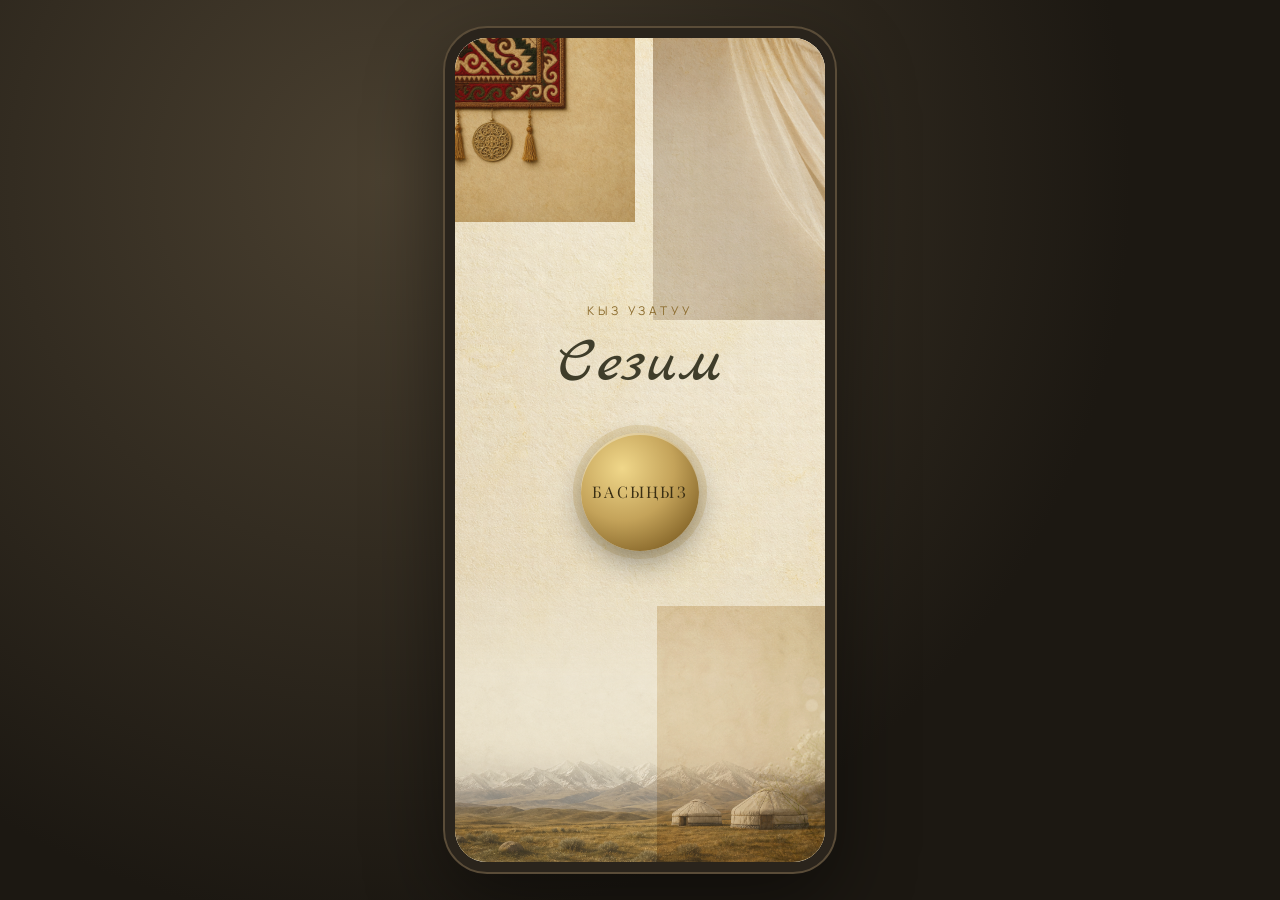
<file: index.html>
<!DOCTYPE html>
<html lang="ky">
<head>
  <meta charset="UTF-8" />
  <meta name="viewport" content="width=device-width, initial-scale=1, viewport-fit=cover" />
  <meta name="theme-color" content="#f3ede0" />
  <meta name="apple-mobile-web-app-capable" content="yes" />
  <title>Сезим — Кыз узатуу</title>
  <link rel="preconnect" href="https://fonts.googleapis.com" />
  <link rel="preconnect" href="https://fonts.gstatic.com" crossorigin />
  <link href="https://fonts.googleapis.com/css2?family=Cormorant+Garamond:ital,wght@0,500;0,600;1,500;1,600&family=Marck+Script&family=Manrope:wght@400;500;600&family=Playfair+Display:ital,wght@0,500;0,600;0,700;1,500&display=swap" rel="stylesheet" />
  <link rel="stylesheet" href="css/style.css" />
</head>
<body>
  <div class="phone">
    <div class="app" id="app">
      <div class="start-screen" id="startScreen">
        <img class="deco shyrdak start-shyrdak" src="img/shyrdak.png" alt="" />
        <img class="deco drape start-drape" src="img/drape.png" alt="" />
        <img class="deco landscape start-landscape" src="img/landscape.png" alt="" />
        <img class="deco flowers start-flowers" src="img/gypsophila.png" alt="" />
        <div class="start-copy">
          <p class="start-kicker">Кыз узатуу</p>
          <h2 class="start-name">Сезим</h2>
        </div>
        <button class="seal" id="openBtn" type="button" aria-label="Чакырууну ачуу">
          <span id="sealText">Басыңыз</span>
        </button>
      </div>

      <button class="music-btn" id="musicBtn" type="button" hidden aria-label="Музыка">♪</button>
      <audio id="bgMusic" loop preload="auto" src="music.mp3"></audio>

      <main class="invite">
        <svg class="scroll-curve" id="scrollCurve" viewBox="0 0 100 400" preserveAspectRatio="none" aria-hidden="true">
          <path class="curve-track" d="M72 8 C 90 48, 22 86, 68 124 C 96 162, 18 200, 64 238 C 92 276, 26 314, 74 352 C 90 376, 48 392, 70 396" />
          <path class="curve-fill" id="scrollFill" d="M72 8 C 90 48, 22 86, 68 124 C 96 162, 18 200, 64 238 C 92 276, 26 314, 74 352 C 90 376, 48 392, 70 396" />
        </svg>
        <span class="scroll-bead" id="scrollBead" aria-hidden="true">
          <svg viewBox="0 0 12 12">
            <path d="M6 10.4C6 10.4 1.4 7.2 1.4 4.3A2.5 2.5 0 0 1 4.3 1.6c.8 0 1.4.4 1.7 1 .3-.6.9-1 1.7-1a2.5 2.5 0 0 1 2.9 2.7c0 2.9-4.6 6.1-4.6 6.1z"/>
          </svg>
        </span>
        <header class="hero">
          <img class="deco shyrdak" data-speed="-0.18" src="img/shyrdak.png" alt="" />
          <img class="deco drape" data-speed="0.16" src="img/drape.png" alt="" />
          <img class="deco landscape" data-speed="0.32" id="heroMedia" src="img/landscape.png" alt="" />
          <img class="deco flowers" data-speed="-0.22" src="img/gypsophila.png" alt="" />
          <div class="hero-content">
            <span class="ornament reveal-hero" aria-hidden="true"></span>
            <p class="kicker reveal-hero" id="invitedLine">Сиздерди</p>
            <p class="bride-line reveal-hero d1" id="brideLine">Сезим кызыбыздын</p>
            <h1 class="event-title reveal-hero d2" id="eventType">Кыз узатуу тоюна</h1>
            <p class="call-line reveal-hero d3" id="callLine">Чакырабыз!</p>
            <span class="ornament reveal-hero d4" aria-hidden="true"></span>
            <p class="hosts-label reveal-hero d5" id="hostsLabel">Той ээлери</p>
            <h2 class="script-name reveal-hero d6" id="heroName">Уран Назира</h2>
            <span class="ornament reveal-hero d7" aria-hidden="true"></span>
            <div class="meta reveal-hero d8">
              <div class="meta-col">
                <strong id="metaDay">20</strong>
                <span id="metaMonth">Сентябрь</span>
                <em id="metaYear">2026</em>
              </div>
              <span class="meta-line"></span>
              <div class="meta-col time">
                <svg class="meta-icon" viewBox="0 0 24 24" aria-hidden="true">
                  <circle cx="12" cy="12" r="9" fill="none" stroke="currentColor" stroke-width="1.4"/>
                  <path d="M12 7v5.2l3.2 1.8" fill="none" stroke="currentColor" stroke-width="1.4" stroke-linecap="round"/>
                </svg>
                <strong id="metaTime">16:00</strong>
              </div>
              <span class="meta-line"></span>
              <div class="meta-col place">
                <span id="metaPlaceLabel">Ресторан</span>
                <strong id="metaPlace">Dalida Hall</strong>
              </div>
            </div>
            <p class="address reveal-hero d8" id="addressLine">
              <svg class="pin" viewBox="0 0 24 24" aria-hidden="true">
                <path d="M12 22s7-7.2 7-12.2A7 7 0 0 0 5 9.8C5 14.8 12 22 12 22z" fill="none" stroke="currentColor" stroke-width="1.5"/>
                <circle cx="12" cy="9.8" r="2.2" fill="currentColor"/>
              </svg>
              <span id="addressText">Дарек: Медеров көчөсү, 43, Бишкек</span>
            </p>
            <p class="blessing reveal-hero d8" id="eventBlessing">Ак ниеттен, жаркын келечекке...</p>
            <span class="ornament reveal-hero d8" aria-hidden="true"></span>
          </div>
          <div class="scroll-hint">
            <span class="chevron"></span>
            <span>ылдый сыдырыңыз</span>
          </div>
        </header>

        <section class="sec">
          <h2 class="section-title reveal from-up" id="calendarTitle">Сентябрь 2026</h2>
          <div class="cal reveal scale-in" id="calendar"></div>
        </section>

        <section class="sec">
          <h2 class="section-title reveal from-up" id="countdownTitle">Тойго чейин</h2>
          <div class="countdown stagger-in" id="countdown">
            <div class="count-card"><strong id="days">00</strong><span id="labelDays">күн</span></div>
            <div class="count-card"><strong id="hours">00</strong><span id="labelHours">саат</span></div>
            <div class="count-card"><strong id="minutes">00</strong><span id="labelMinutes">мүнөт</span></div>
            <div class="count-card"><strong id="seconds">00</strong><span id="labelSeconds">сек</span></div>
          </div>
          <button class="gold-btn reveal from-up" id="icsBtn" type="button">Календарга кошуу</button>
        </section>

        <section class="sec" id="place">
          <h2 class="section-title reveal from-left" id="whereTitle">Банкет залы</h2>
          <article class="place-card reveal scale-in">
            <div class="venue-photo">
              <img id="venuePhoto" src="img/venue.jpg" alt="Dalida Hall">
            </div>
            <div class="venue-body">
              <p class="place-time" id="venueName">Dalida Hall</p>
              <h3 id="venuePlace">Ресторан Dalida Hall</h3>
              <p class="place" id="venueType">Банкет залы</p>
              <p class="addr" id="venueStreet">Медеров көчөсү, 43, 2 кабат</p>
              <p class="addr" id="venueCity">Бишкек, Октябрь району</p>
            </div>
          </article>
          <a class="gold-btn reveal from-left" id="mapBtn" href="https://2gis.kg/bishkek/firm/70000001039476658" target="_blank" rel="noopener">2GIS'те көрсөтүү</a>
          <a class="ghost-btn reveal from-right" id="routeBtn" href="https://2gis.kg/bishkek/directions/points/%7C74.624113%2C42.852035%3B70000001039476658" target="_blank" rel="noopener">Маршрутту көрсөтүү</a>
        </section>

        <section class="sec" id="rsvp">
          <form class="rsvp-form reveal scale-in" id="rsvpForm">
            <span class="ornament" aria-hidden="true"></span>
            <h2 class="section-title" id="formTitle">Конок анкетасы</h2>

            <label class="field">
              <span id="nameLabel">Сиздин атыңыз:</span>
              <input id="guestName" name="name" type="text" placeholder="атыңыз" required autocomplete="name" />
            </label>

            <p class="field-label" id="attendLabel">Келе аласызбы?</p>
            <div class="choices" id="attendChoices"></div>

            <label class="field people-field" id="peopleWrap">
              <span id="peopleLabel">Адам саны:</span>
              <div class="stepper">
                <button type="button" id="minus" aria-label="азыраак">−</button>
                <input id="peopleCount" name="people" type="number" min="1" max="20" value="1" />
                <button type="button" id="plus" aria-label="көбүрөөк">+</button>
              </div>
            </label>

            <button class="gold-btn" type="submit" id="submitBtn">Жөнөтүү</button>
            <p class="rsvp-thanks" id="rsvpThanks"></p>
          </form>
        </section>

        <footer class="footer reveal from-up">
          <p class="hosts" id="hosts">Той ээлери · Уран Назира</p>
          <p class="blessing" id="footerBlessing">Ак ниеттен, жаркын келечекке...</p>
        </footer>

        <div class="sticky-rsvp">
          <a class="gold-btn" href="#rsvp" id="stickyRsvp">Анкетаны толтуруу</a>
        </div>
      </main>
    </div>
  </div>

  <script src="js/config.js"></script>
  <script src="js/store.js"></script>
  <script src="js/app.js"></script>
</body>
</html>
</file>
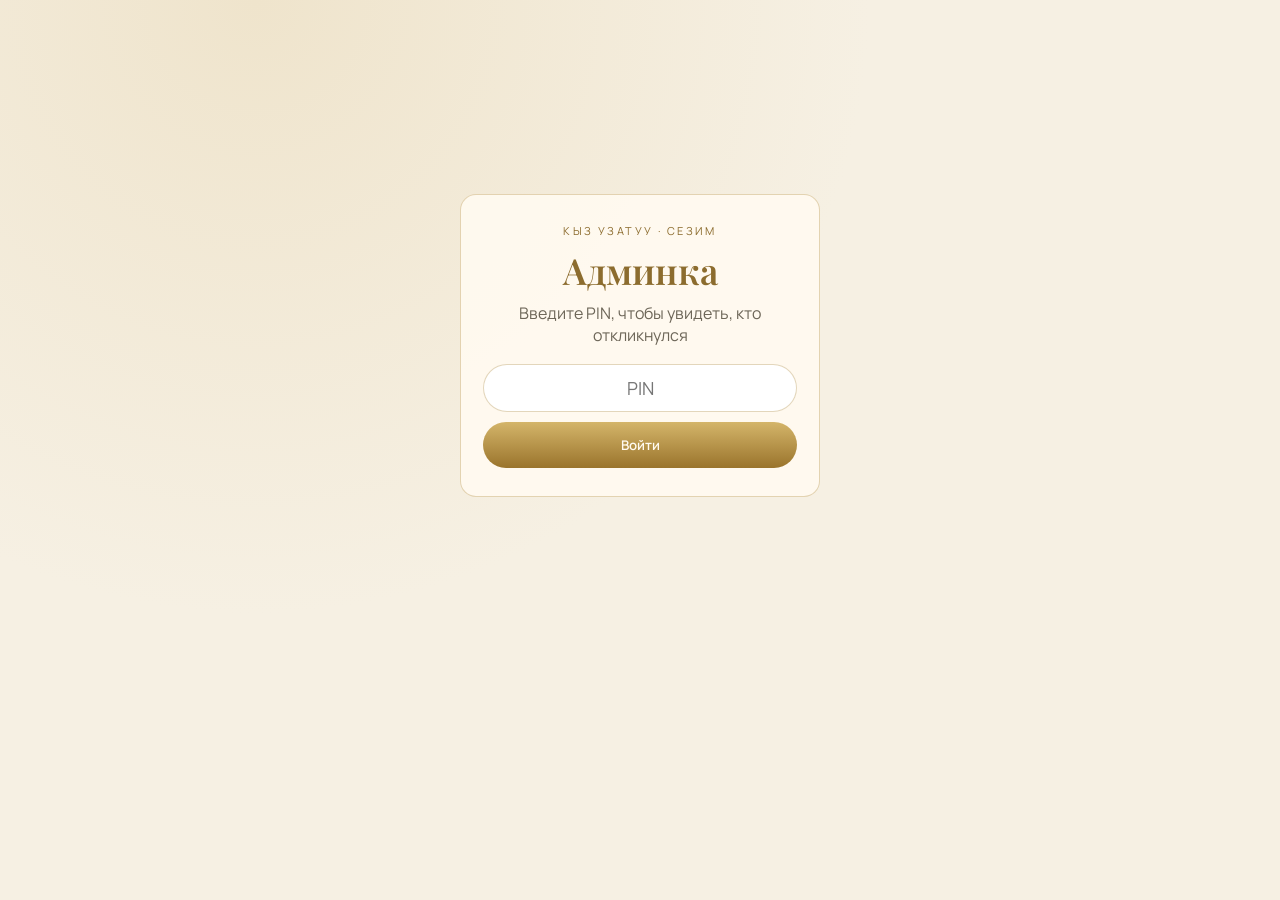
<file: admin.html>
<!DOCTYPE html>
<html lang="ru">
<head>
  <meta charset="UTF-8" />
  <meta name="viewport" content="width=device-width, initial-scale=1" />
  <title>Админка — отклики</title>
  <link rel="preconnect" href="https://fonts.googleapis.com" />
  <link href="https://fonts.googleapis.com/css2?family=Cormorant+Garamond:wght@500;600&family=Manrope:wght@400;500;600&family=Playfair+Display:wght@600&display=swap" rel="stylesheet" />
  <link rel="stylesheet" href="css/admin.css" />
</head>
<body>
  <main class="wrap">
    <section class="gate" id="gate">
      <p class="eyebrow">Кыз узатуу · Сезим</p>
      <h1>Админка</h1>
      <p class="hint">Введите PIN, чтобы увидеть, кто откликнулся</p>
      <form id="pinForm">
        <input id="pin" type="password" inputmode="numeric" placeholder="PIN" autocomplete="current-password" />
        <button type="submit">Войти</button>
      </form>
      <p class="error" id="pinError" hidden>Неверный PIN</p>
    </section>

    <section class="dash" id="dash" hidden>
      <header class="top">
        <div>
          <p class="eyebrow">Кыз узатуу · Сезим</p>
          <h1>Кто откликнулся</h1>
        </div>
        <button class="ghost" id="logout" type="button">Выйти</button>
      </header>

      <div class="stats" id="stats"></div>

      <div class="toolbar">
        <div class="tabs" id="tabs">
          <button type="button" data-filter="all" class="is-on">Все</button>
          <button type="button" data-filter="coming">Придут</button>
          <button type="button" data-filter="no">Не смогут</button>
        </div>
        <button class="ghost" id="exportBtn" type="button">Скачать Excel (CSV)</button>
      </div>

      <div class="table-wrap">
        <table>
          <thead>
            <tr>
              <th>Имя</th>
              <th>Ответ</th>
              <th>Человек</th>
              <th>Когда</th>
              <th></th>
            </tr>
          </thead>
          <tbody id="rows"></tbody>
        </table>
        <p class="empty" id="empty" hidden>Пока никто не ответил</p>
      </div>
      <p class="hint" id="cloudHint" hidden></p>
    </section>
  </main>
  <script src="js/config.js"></script>
  <script src="js/store.js"></script>
  <script src="js/admin.js"></script>
</body>
</html>
</file>
<file: css/style.css>
:root {
  --cream: #f6f0e3;
  --paper: #fbf6ec;
  --ink: #3f3c2c;
  --muted: #6d6658;
  --gold: #b08a3e;
  --gold-deep: #8c6c2e;
  --olive: #3f3d2a;
  --line: rgba(176, 138, 62, 0.45);
  --shadow: 0 16px 40px rgba(80, 64, 32, 0.1);
  --safe-bottom: env(safe-area-inset-bottom, 0px);
}

*,
*::before,
*::after {
  box-sizing: border-box;
  margin: 0;
  padding: 0;
}

html,
body {
  height: 100%;
}

html {
  scroll-behavior: smooth;
}

body {
  font-family: "Manrope", sans-serif;
  color: var(--ink);
  background: #2b261c;
  overflow: hidden;
}

img {
  max-width: 100%;
  display: block;
}

button,
a {
  font-family: inherit;
}

.phone {
  width: 100%;
  height: 100%;
  max-width: 430px;
  margin: 0 auto;
  position: relative;
  background: var(--cream);
  overflow: hidden;
}

.app {
  height: 100%;
  overflow: hidden;
  position: relative;
  background: var(--cream) url("../img/parchment.jpg") center / cover;
}

.app.is-open {
  overflow-y: auto;
  overflow-x: hidden;
  -webkit-overflow-scrolling: touch;
}

/* ── Envelope ── */
.envelope-screen {
  position: absolute;
  inset: 0;
  z-index: 40;
  display: flex;
  flex-direction: column;
  align-items: center;
  justify-content: center;
  overflow: hidden;
  transition: opacity 0.8s ease, visibility 0.8s ease;
}

.envelope-bg,
.env-landscape {
  position: absolute;
  inset: 0;
  width: 100%;
  height: 100%;
  object-fit: cover;
}

.env-landscape {
  top: auto;
  height: 46%;
  object-position: center 70%;
  mask-image: linear-gradient(transparent, #000 40%);
  opacity: 0.7;
}

.envelope-screen.is-gone {
  opacity: 0;
  visibility: hidden;
  pointer-events: none;
}

.envelope-kicker {
  position: relative;
  z-index: 2;
  letter-spacing: 0.38em;
  text-transform: uppercase;
  font-size: 10px;
  color: var(--gold-deep);
  margin-bottom: 26px;
}

.envelope {
  width: min(78vw, 310px);
  aspect-ratio: 1.42 / 1;
  position: relative;
  z-index: 2;
  cursor: pointer;
  perspective: 1000px;
  filter: drop-shadow(0 22px 28px rgba(80, 64, 32, 0.28));
  animation: float 4.8s ease-in-out infinite;
}

@keyframes float {
  0%, 100% { transform: translateY(0); }
  50% { transform: translateY(-8px); }
}

.envelope-body {
  position: absolute;
  inset: 18% 0 0;
  background: linear-gradient(180deg, #f7edd8, #e8d7b6);
  border-radius: 0 0 12px 12px;
  overflow: hidden;
}

.envelope-letter {
  position: absolute;
  left: 9%;
  right: 9%;
  bottom: 16%;
  height: 74%;
  background: #fffaf0;
  display: flex;
  flex-direction: column;
  align-items: center;
  justify-content: center;
  gap: 4px;
  transform: translateY(8%);
  transition: transform 1s cubic-bezier(0.22, 1, 0.36, 1);
}

.envelope-letter img {
  width: 42px;
  mix-blend-mode: multiply;
}

.monogram {
  font-family: "Playfair Display", serif;
  font-size: 28px;
  color: var(--gold-deep);
}

.envelope.is-opening .envelope-letter {
  transform: translateY(-44%);
}

.envelope-flap {
  position: absolute;
  top: 0;
  left: 0;
  width: 100%;
  height: 52%;
  z-index: 3;
  clip-path: polygon(0 0, 100% 0, 50% 100%);
  background: linear-gradient(180deg, #fbf3e2, #e4d0ae);
  transform-origin: top center;
  transition: transform 0.9s cubic-bezier(0.65, 0, 0.35, 1);
}

.envelope.is-opening {
  animation: none;
}

.envelope.is-opening .envelope-flap {
  transform: rotateX(180deg);
  z-index: 1;
}

.wax {
  position: absolute;
  left: 50%;
  top: 46%;
  z-index: 4;
  width: 72px;
  height: 72px;
  transform: translate(-50%, -30%);
  border-radius: 50%;
  background: radial-gradient(circle at 35% 30%, #f3e6c4, #c4a35a 70%);
  box-shadow: 0 8px 18px rgba(80, 64, 32, 0.25), 0 0 0 5px rgba(176, 138, 62, 0.2);
  display: grid;
  place-items: center;
  overflow: hidden;
  transition: opacity 0.35s ease, transform 0.35s ease;
}

.wax img {
  width: 58px;
  mix-blend-mode: multiply;
}

.envelope.is-opening .wax {
  opacity: 0;
  transform: translate(-50%, -30%) scale(0.72);
}

.envelope-hint {
  position: relative;
  z-index: 2;
  margin-top: 32px;
  font-size: 11px;
  letter-spacing: 0.2em;
  text-transform: uppercase;
  color: var(--gold-deep);
  animation: pulse 1.8s ease-in-out infinite;
}

@keyframes pulse {
  0%, 100% { opacity: 0.4; }
  50% { opacity: 1; }
}

.sparkles {
  position: absolute;
  inset: 0;
  pointer-events: none;
  z-index: 2;
}

.sparkle {
  position: absolute;
  width: 4px;
  height: 4px;
  border-radius: 50%;
  background: var(--gold);
  box-shadow: 0 0 8px var(--gold);
  animation: twinkle ease-in-out infinite;
}

@keyframes twinkle {
  0%, 100% { opacity: 0.15; transform: scale(0.6); }
  50% { opacity: 1; transform: scale(1.3); }
}

/* ── Invite ── */
.invite {
  opacity: 0;
  pointer-events: none;
}

.app.is-open .invite {
  opacity: 1;
  pointer-events: auto;
  transition: opacity 0.8s ease 0.1s;
  position: relative;
  isolation: isolate;
}

.hero {
  min-height: 100dvh;
  position: relative;
  overflow: hidden;
  display: flex;
  align-items: center;
  justify-content: center;
  text-align: center;
  padding: 78px 20px 96px;
}

.deco {
  position: absolute;
  pointer-events: none;
}

.shyrdak {
  top: -6px;
  left: -10px;
  width: 52%;
  mix-blend-mode: multiply;
  transform-origin: 18% 0;
  opacity: 0;
}

.drape {
  top: -18px;
  right: -28px;
  width: 54%;
  mix-blend-mode: multiply;
  opacity: 0;
}

.landscape {
  left: 0;
  right: 0;
  bottom: 0;
  width: 100%;
  height: 36%;
  object-fit: cover;
  object-position: center 72%;
  mask-image: linear-gradient(transparent, #000 38%);
  opacity: 0;
}

.flowers {
  right: -8px;
  bottom: -8px;
  width: 48%;
  mix-blend-mode: multiply;
  opacity: 0;
}

.app.is-open .hero > .shyrdak {
  animation: in-left 1.1s ease forwards;
  will-change: transform;
}

.app.is-open .hero > .drape {
  animation: in-right 1.2s ease forwards;
  will-change: transform;
}

.app.is-open .hero > .landscape {
  animation: fade 1.4s ease 0.15s forwards;
  will-change: transform;
}

.app.is-open .hero > .flowers {
  animation: fade 1.3s ease 0.35s forwards;
  will-change: transform;
}

@keyframes in-left {
  from { opacity: 0; transform: translateX(-40px); }
  to { opacity: 1; transform: none; }
}

@keyframes in-right {
  from { opacity: 0; transform: translateX(40px); }
  to { opacity: 1; transform: none; }
}

@keyframes sway {
  0%, 100% { transform: rotate(0deg); }
  50% { transform: rotate(1.4deg); }
}

@keyframes drift {
  0%, 100% { transform: translateY(0); }
  50% { transform: translateY(8px) rotate(-1deg); }
}

@keyframes fade {
  to { opacity: 0.92; }
}

.hero-content {
  position: relative;
  z-index: 2;
  max-width: 340px;
  will-change: transform, opacity;
  padding: 10px 8px 18px;
  background: radial-gradient(ellipse 92% 72% at 50% 46%, rgba(251, 246, 236, 0.96) 0%, rgba(251, 246, 236, 0) 74%);
}

#invitedLine,
.kicker {
  font-family: "Manrope", sans-serif;
  font-size: 13px;
  letter-spacing: 0.42em;
  text-transform: uppercase;
  color: var(--gold-deep);
}

.bride-line {
  margin-top: 10px;
  font-family: "Playfair Display", serif;
  font-size: clamp(18px, 5.2vw, 22px);
  letter-spacing: 0.16em;
  text-transform: uppercase;
  color: var(--olive);
}

.event-title {
  font-family: "Playfair Display", serif;
  font-weight: 700;
  font-size: clamp(28px, 8vw, 36px);
  letter-spacing: 0.06em;
  text-transform: uppercase;
  background: linear-gradient(180deg, #d4b56a 0%, #9a742c 52%, #c4a35a 100%);
  -webkit-background-clip: text;
  background-clip: text;
  color: transparent;
  line-height: 1.15;
  margin-top: 4px;
}

.call-line {
  margin: 8px 0 2px;
  font-size: 13px;
  letter-spacing: 0.38em;
  text-transform: uppercase;
  color: var(--gold-deep);
}

.hosts-label {
  font-size: 10px;
  letter-spacing: 0.32em;
  text-transform: uppercase;
  color: var(--muted);
}

.script-name {
  margin: 2px 0 4px;
  font-family: "Marck Script", cursive;
  font-size: clamp(42px, 12vw, 56px);
  font-weight: 400;
  line-height: 1.05;
  color: var(--olive);
}

.ornament {
  display: block;
  position: relative;
  width: 168px;
  height: 18px;
  margin: 8px auto;
  background:
    linear-gradient(var(--gold), var(--gold)) left center / 42% 1px no-repeat,
    linear-gradient(var(--gold), var(--gold)) right center / 42% 1px no-repeat;
}

.ornament::after {
  content: "";
  position: absolute;
  left: 50%;
  top: 50%;
  width: 8px;
  height: 8px;
  margin: -5px 0 0 -5px;
  border: 1px solid var(--gold);
  transform: rotate(45deg);
  background: var(--paper);
}

.meta {
  display: grid;
  grid-template-columns: 1fr auto 1fr auto 1fr;
  align-items: center;
  gap: 8px;
  margin: 6px 0 16px;
}

.meta-col {
  display: flex;
  flex-direction: column;
  align-items: center;
  gap: 1px;
}

.meta-col strong {
  font-family: "Playfair Display", serif;
  font-size: 22px;
  color: var(--olive);
}

.meta-col span,
.meta-col em {
  font-style: normal;
  font-size: 9px;
  letter-spacing: 0.14em;
  text-transform: uppercase;
  color: var(--muted);
}

.meta-col.time strong {
  font-size: 18px;
}

.meta-icon,
.pin {
  width: 16px;
  height: 16px;
  color: var(--gold-deep);
  margin: 0 auto 2px;
}

.address {
  display: flex;
  align-items: flex-start;
  justify-content: center;
  gap: 6px;
  margin: 12px 8px 10px;
  font-size: 11px;
  letter-spacing: 0.04em;
  text-transform: uppercase;
  color: var(--muted);
  line-height: 1.45;
}

.address .pin {
  flex-shrink: 0;
  margin-top: 2px;
}

.meta-col.place strong {
  font-size: 12px;
  letter-spacing: 0.08em;
  text-transform: uppercase;
  line-height: 1.2;
}

.meta-line {
  width: 1px;
  height: 38px;
  background: var(--gold);
  opacity: 0.7;
}

.wish {
  font-family: "Cormorant Garamond", serif;
  font-size: 15px;
  letter-spacing: 0.06em;
  text-transform: uppercase;
  color: var(--muted);
  line-height: 1.45;
}

.blessing {
  font-family: "Cormorant Garamond", serif;
  font-style: italic;
  font-size: 18px;
  color: var(--gold-deep);
}

.reveal-hero {
  opacity: 0;
  transform: translateY(12px);
}

.app.is-open .reveal-hero {
  animation: rise 0.8s ease forwards;
}

.app.is-open .d1 { animation-delay: 0.25s; }
.app.is-open .d2 { animation-delay: 0.4s; }
.app.is-open .d3 { animation-delay: 0.55s; }
.app.is-open .d4 { animation-delay: 0.7s; }
.app.is-open .d5 { animation-delay: 0.9s; }
.app.is-open .d6 { animation-delay: 1.05s; }
.app.is-open .d7 { animation-delay: 1.18s; }
.app.is-open .d8 { animation-delay: 1.3s; }
.app.is-open .kicker { animation: rise 0.8s ease 0.12s forwards; }

@keyframes rise {
  to { opacity: 1; transform: none; }
}

.scroll-hint {
  position: absolute;
  bottom: 18px;
  left: 0;
  right: 0;
  z-index: 3;
  display: flex;
  flex-direction: column;
  align-items: center;
  gap: 6px;
  font-size: 10px;
  letter-spacing: 0.2em;
  text-transform: uppercase;
  color: var(--gold-deep);
}

.chevron {
  width: 10px;
  height: 10px;
  border-right: 1.5px solid var(--gold);
  border-bottom: 1.5px solid var(--gold);
  transform: rotate(45deg);
  animation: bounce 1.6s ease-in-out infinite;
}

@keyframes bounce {
  0%, 100% { transform: rotate(45deg) translate(0, 0); }
  50% { transform: rotate(45deg) translate(3px, 3px); }
}

section {
  padding: 48px 22px;
  position: relative;
}

.section-title {
  font-family: "Playfair Display", serif;
  font-size: 28px;
  font-weight: 600;
  text-align: center;
  color: var(--gold-deep);
  margin-bottom: 8px;
  position: relative;
  z-index: 2;
  background: var(--cream);
  box-shadow: 0 0 22px 14px var(--cream);
}

.section-sub,
.eyebrow {
  text-align: center;
  color: var(--muted);
  font-size: 13px;
  letter-spacing: 0.08em;
  text-transform: uppercase;
  margin-bottom: 22px;
}

.letter {
  background: rgba(255, 250, 240, 0.86);
  border: 1px solid var(--line);
  border-radius: 8px;
  padding: 28px 20px;
  box-shadow: var(--shadow);
  text-align: center;
}

.letter p {
  font-family: "Cormorant Garamond", serif;
  font-size: 20px;
  line-height: 1.55;
}

.letter .eyebrow {
  font-family: "Manrope", sans-serif;
  font-size: 11px;
  margin-bottom: 10px;
}

#letterBody p + p {
  margin-top: 12px;
}

.countdown {
  display: grid;
  grid-template-columns: repeat(4, 1fr);
  gap: 8px;
  position: relative;
  z-index: 2;
}

.count-card {
  background: #fbf6ec;
  border: 1px solid var(--line);
  border-radius: 8px;
  padding: 14px 4px 12px;
  text-align: center;
}

.count-card strong {
  display: block;
  font-family: "Playfair Display", serif;
  font-size: 28px;
  color: var(--gold-deep);
}

.count-card strong.pop {
  animation: pop 0.3s ease;
}

@keyframes pop {
  from { transform: translateY(8px); opacity: 0.4; }
}

.count-card span {
  display: block;
  margin-top: 4px;
  font-size: 10px;
  letter-spacing: 0.1em;
  text-transform: uppercase;
  color: var(--muted);
}

.gold-btn,
.ghost-btn,
.contact-btn {
  display: flex;
  align-items: center;
  justify-content: center;
  width: 100%;
  min-height: 48px;
  border-radius: 999px;
  text-decoration: none;
  font-size: 13px;
  font-weight: 600;
  letter-spacing: 0.06em;
  text-transform: uppercase;
  cursor: pointer;
  border: 0;
  position: relative;
  z-index: 2;
}

.gold-btn {
  margin-top: 18px;
  background: linear-gradient(180deg, #d4b56a, #9a742c);
  color: #fffaf0;
  box-shadow: 0 10px 22px rgba(154, 116, 44, 0.28);
}

.gold-btn + .gold-btn {
  margin-top: 10px;
}

.ghost-btn {
  margin-top: 10px;
  background: #fbf6ec;
  color: var(--gold-deep);
  border: 1px solid var(--line);
}

.place-card {
  background: #fbf6ec;
  border: 1px solid var(--line);
  border-radius: 10px;
  overflow: hidden;
  box-shadow: var(--shadow);
  position: relative;
  z-index: 2;
}

.map-window {
  height: 400px;
  background: #efe6d3;
  border-bottom: 1px solid var(--line);
  position: relative;
}

.map-window iframe {
  position: absolute;
  inset: 0;
  width: 100%;
  height: 100%;
  border: 0;
  display: block;
}

.map-2gis {
  z-index: 1;
  background: transparent;
}

.map-chip {
  position: absolute;
  left: 12px;
  right: 12px;
  bottom: 12px;
  z-index: 2;
  display: flex;
  align-items: center;
  justify-content: center;
  min-height: 42px;
  border-radius: 999px;
  background: linear-gradient(180deg, #d4b56a, #9a742c);
  color: #fffaf0;
  text-decoration: none;
  font-size: 12px;
  font-weight: 600;
  letter-spacing: 0.08em;
  text-transform: uppercase;
  box-shadow: 0 8px 18px rgba(154, 116, 44, 0.28);
}

.venue-photo {
  height: 220px;
  overflow: hidden;
}

.venue-photo img {
  width: 100%;
  height: 100%;
  object-fit: cover;
}

.venue-body {
  padding: 18px 18px 20px;
  text-align: center;
}

.place-time {
  font-size: 11px;
  letter-spacing: 0.2em;
  text-transform: uppercase;
  color: var(--gold);
  margin-bottom: 6px;
}

.place-card h3 {
  font-family: "Playfair Display", serif;
  font-size: 26px;
  color: var(--gold-deep);
}

.place-card .place {
  margin-top: 4px;
  font-weight: 700;
}

.place-card .addr,
.place-card .note {
  margin-top: 6px;
  color: var(--muted);
  font-size: 14px;
  line-height: 1.45;
}

.gallery {
  display: grid;
  grid-template-columns: 1fr 1fr;
  gap: 12px;
}

.polaroid {
  background: #fffaf0;
  padding: 8px 8px 26px;
  border: 1px solid var(--line);
  box-shadow: var(--shadow);
  cursor: pointer;
  opacity: 0;
}

.polaroid img {
  width: 100%;
  height: 140px;
  object-fit: cover;
}

.polaroid figcaption {
  margin-top: 8px;
  text-align: center;
  font-family: "Cormorant Garamond", serif;
  font-size: 16px;
  color: var(--gold-deep);
}

.gallery.is-in .polaroid:nth-child(1) { animation: pin 0.7s ease forwards; }
.gallery.is-in .polaroid:nth-child(2) { animation: pin 0.7s ease 0.08s forwards; }
.gallery.is-in .polaroid:nth-child(3) { animation: pin 0.7s ease 0.16s forwards; }
.gallery.is-in .polaroid:nth-child(4) { animation: pin 0.7s ease 0.24s forwards; }

@keyframes pin {
  from { opacity: 0; transform: translateY(16px); }
  to { opacity: 1; transform: none; }
}

.timeline {
  position: relative;
  padding-left: 26px;
}

.timeline::before {
  content: "";
  position: absolute;
  left: 6px;
  top: 8px;
  bottom: 8px;
  width: 1px;
  background: linear-gradient(var(--gold), transparent);
  transform: scaleY(0);
  transform-origin: top;
}

.timeline.is-in::before {
  animation: grow 1s ease forwards;
}

@keyframes grow {
  to { transform: scaleY(1); }
}

.t-item {
  position: relative;
  margin-bottom: 20px;
  opacity: 0;
  transform: translateX(-12px);
}

.t-item.is-in {
  animation: rise 0.55s ease forwards;
}

.t-item::before {
  content: "";
  position: absolute;
  left: -23px;
  top: 7px;
  width: 9px;
  height: 9px;
  border-radius: 50%;
  background: var(--paper);
  border: 1.5px solid var(--gold);
}

.t-time {
  font-size: 11px;
  letter-spacing: 0.16em;
  text-transform: uppercase;
  color: var(--gold);
}

.t-item h3 {
  font-family: "Playfair Display", serif;
  font-size: 20px;
  margin: 2px 0 4px;
}

.t-item p {
  color: var(--muted);
  font-size: 14px;
  line-height: 1.45;
}

.palette {
  display: flex;
  justify-content: center;
  gap: 10px;
  margin-bottom: 12px;
}

.swatch {
  width: 42px;
  height: 42px;
  border-radius: 50%;
  border: 3px solid #fffaf0;
  box-shadow: 0 6px 14px rgba(80, 64, 32, 0.16);
  opacity: 0;
  transform: scale(0.4);
}

.palette.is-in .swatch {
  animation: pop 0.45s ease forwards;
}

.palette.is-in .swatch:nth-child(2) { animation-delay: 0.06s; }
.palette.is-in .swatch:nth-child(3) { animation-delay: 0.12s; }
.palette.is-in .swatch:nth-child(4) { animation-delay: 0.18s; }
.palette.is-in .swatch:nth-child(5) { animation-delay: 0.24s; }

.palette-names {
  display: flex;
  justify-content: space-between;
  font-size: 10px;
  color: var(--muted);
  text-transform: lowercase;
  margin-bottom: 12px;
}

.details {
  display: grid;
  gap: 10px;
}

.detail {
  background: rgba(255, 250, 240, 0.9);
  border: 1px solid var(--line);
  border-radius: 10px;
  padding: 14px 14px 14px 16px;
  display: grid;
  grid-template-columns: 38px 1fr;
  gap: 12px;
  opacity: 0;
  transform: translateY(12px);
}

.detail.is-in {
  animation: rise 0.5s ease forwards;
}

.icon-bubble {
  width: 38px;
  height: 38px;
  border-radius: 10px;
  background: #f1e6cc;
  color: var(--gold-deep);
  display: grid;
  place-items: center;
}

.detail h3 {
  font-size: 15px;
  margin-bottom: 3px;
}

.detail p {
  font-size: 13px;
  color: var(--muted);
  line-height: 1.45;
}

.rsvp-block {
  background: rgba(255, 250, 240, 0.9);
  border: 1px solid var(--line);
  border-radius: 12px;
  padding: 26px 18px 22px;
  text-align: center;
  box-shadow: var(--shadow);
}

.rsvp-block .gold-btn {
  margin-top: 4px;
}

.rsvp-thanks {
  display: none;
  margin-top: 14px;
  font-family: "Cormorant Garamond", serif;
  font-size: 22px;
  color: var(--gold-deep);
}

.rsvp-thanks.is-on {
  display: block;
}

.contacts {
  display: grid;
  gap: 8px;
}

.contact-btn {
  background: rgba(255, 250, 240, 0.9);
  color: var(--olive);
  border: 1px solid var(--line);
  justify-content: space-between;
  padding: 0 14px;
  text-transform: none;
  letter-spacing: 0;
}

.footer {
  text-align: center;
  padding: 10px 22px calc(28px + var(--safe-bottom));
  position: relative;
  z-index: 2;
  background: radial-gradient(ellipse at center, var(--cream) 40%, transparent 78%);
}

.footer p {
  font-family: "Playfair Display", serif;
  color: var(--gold-deep);
}

.footer .blessing {
  margin-top: 6px;
  font-size: 16px;
}

.reveal {
  opacity: 0;
  transform: translateY(40px) scale(0.96);
  filter: blur(8px);
  transition:
    opacity 0.9s cubic-bezier(0.16, 1, 0.3, 1),
    transform 0.9s cubic-bezier(0.16, 1, 0.3, 1),
    filter 0.7s ease;
}

.reveal.from-left {
  transform: translateX(-48px) rotate(-2deg);
}

.reveal.from-right {
  transform: translateX(48px) rotate(2deg);
}

.reveal.from-up {
  transform: translateY(36px);
}

.reveal.scale-in {
  transform: translateY(28px) scale(0.9);
}

.reveal.is-in {
  opacity: 1;
  transform: none;
  filter: none;
}

.scroll-curve {
  position: absolute;
  inset: 0;
  width: 100%;
  height: 100%;
  z-index: 0;
  pointer-events: none;
  overflow: visible;
}

.curve-track,
.curve-fill {
  fill: none;
  stroke-linecap: round;
  stroke-linejoin: round;
}

.curve-track {
  stroke: rgba(176, 138, 62, 0.2);
  stroke-width: 0.7;
  stroke-dasharray: 1.1 3.4;
  animation: dash-flow 2.4s linear infinite;
}

.curve-fill {
  stroke: rgba(176, 138, 62, 0.38);
  stroke-width: 0.85;
  stroke-dasharray: 0 1;
}

.scroll-bead {
  position: absolute;
  z-index: 1;
  width: 11px;
  height: 11px;
  margin: -5.5px 0 0 -5.5px;
  pointer-events: none;
  opacity: 0;
  transition: opacity 0.4s ease;
}

.scroll-bead.is-on {
  opacity: 1;
}

.scroll-bead svg {
  display: block;
  width: 100%;
  height: 100%;
  overflow: visible;
  filter: drop-shadow(0 0 3px rgba(196, 163, 90, 0.35));
}

.scroll-bead path {
  fill: rgba(176, 122, 90, 0.72);
}

@keyframes dash-flow {
  to { stroke-dashoffset: -13.6; }
}

.cal-day {
  opacity: 0;
  transform: scale(0.4);
}

.cal.is-in .cal-day {
  animation: day-pop 0.45s cubic-bezier(0.16, 1, 0.3, 1) forwards;
  animation-delay: var(--d, 0s);
}

.cal.is-in .cal-day.is-on {
  animation-name: day-pop-gold;
}

@keyframes day-pop {
  to { opacity: 1; transform: none; }
}

@keyframes day-pop-gold {
  0% { opacity: 0; transform: scale(0.4); }
  70% { transform: scale(1.12); }
  100% { opacity: 1; transform: none; }
}

.count-card {
  opacity: 0;
  transform: translateY(28px) scale(0.88);
}

.stagger-in.is-in .count-card {
  animation: card-in 0.75s cubic-bezier(0.16, 1, 0.3, 1) forwards;
}

.stagger-in.is-in .count-card:nth-child(1) { animation-delay: 0.05s; }
.stagger-in.is-in .count-card:nth-child(2) { animation-delay: 0.14s; }
.stagger-in.is-in .count-card:nth-child(3) { animation-delay: 0.23s; }
.stagger-in.is-in .count-card:nth-child(4) { animation-delay: 0.32s; }

@keyframes card-in {
  to { opacity: 1; transform: none; }
}

.sticky-rsvp {
  position: sticky;
  bottom: 12px;
  margin: 0 22px 16px;
  z-index: 8;
}

.sticky-rsvp a {
  display: flex;
  margin-top: 0;
  transform: translateY(120%);
  opacity: 0;
  pointer-events: none;
  transition: transform 0.55s cubic-bezier(0.16, 1, 0.3, 1), opacity 0.45s ease;
}

.sticky-rsvp.is-show a {
  transform: none;
  opacity: 1;
  pointer-events: auto;
}

.lightbox {
  position: absolute;
  inset: 0;
  z-index: 70;
  background: rgba(40, 34, 24, 0.94);
  display: flex;
  flex-direction: column;
  align-items: center;
  justify-content: center;
  padding: 48px 18px 24px;
}

.lightbox[hidden] {
  display: none;
}

.lightbox img {
  max-height: 72%;
  width: auto;
  max-width: 100%;
  border-radius: 8px;
}

.lightbox p {
  margin-top: 12px;
  color: #f6f0e3;
  font-family: "Cormorant Garamond", serif;
  font-size: 22px;
}

.lightbox-close {
  position: absolute;
  top: 12px;
  right: 14px;
  width: 40px;
  height: 40px;
  border: 0;
  background: transparent;
  color: #f6f0e3;
  font-size: 32px;
  cursor: pointer;
}

/* ── Start cover like Tilda ── */
.start-screen {
  position: absolute;
  inset: 0;
  z-index: 40;
  display: flex;
  flex-direction: column;
  align-items: center;
  justify-content: center;
  padding: 0 24px 48px;
  overflow: hidden;
  background: var(--cream) url("../img/parchment.jpg") center / cover;
  transition: opacity 0.85s ease, visibility 0.85s ease;
}

.start-screen .deco {
  opacity: 0.95;
}

.start-screen .landscape {
  opacity: 0.9;
}

.start-copy {
  position: relative;
  z-index: 2;
  text-align: center;
  margin-bottom: 28px;
}

.start-shyrdak {
  top: -8px;
  left: -12px;
  width: 52%;
  opacity: 0.95;
  animation: sway 6s ease-in-out infinite;
}

.start-flowers {
  right: -10px;
  bottom: -10px;
  width: 48%;
  opacity: 0.9;
}

.start-kicker,
.start-name {
  position: relative;
  z-index: 2;
  color: var(--olive);
  text-align: center;
}

.start-kicker {
  letter-spacing: 0.32em;
  text-transform: uppercase;
  font-size: 12px;
  color: var(--gold-deep);
  margin-bottom: 6px;
}

.start-name {
  font-family: "Marck Script", cursive;
  font-size: 64px;
  margin-bottom: 0;
  font-weight: 400;
}

.start-screen.is-gone {
  opacity: 0;
  visibility: hidden;
  pointer-events: none;
}

.seal {
  position: relative;
  z-index: 3;
  width: 118px;
  height: 118px;
  border: 0;
  border-radius: 50%;
  cursor: pointer;
  color: #3a2f14;
  font-family: "Playfair Display", serif;
  font-size: 16px;
  letter-spacing: 0.14em;
  text-transform: uppercase;
  background:
    radial-gradient(circle at 35% 30%, #f0d78a, #c4a35a 46%, #8c6c2e 78%);
  box-shadow:
    0 12px 28px rgba(0, 0, 0, 0.35),
    0 0 0 8px rgba(196, 163, 90, 0.25),
    inset 0 2px 0 rgba(255, 255, 255, 0.35);
  animation: seal-pulse 2.4s ease-in-out infinite;
}

@keyframes seal-pulse {
  0%, 100% { transform: scale(1); }
  50% { transform: scale(1.05); }
}

.music-btn {
  position: absolute;
  top: 16px;
  right: 16px;
  z-index: 12;
  width: 42px;
  height: 42px;
  border-radius: 50%;
  border: 1px solid var(--line);
  background: rgba(255, 250, 240, 0.92);
  color: var(--gold-deep);
  font-size: 18px;
  cursor: pointer;
  display: none;
}

.app.is-open .music-btn:not([hidden]) {
  display: grid;
  place-items: center;
}

.app.is-open .music-btn.is-on {
  background: var(--gold);
  color: #fffaf0;
}

.cal {
  display: grid;
  grid-template-columns: repeat(7, 1fr);
  gap: 6px;
  background: #fbf6ec;
  border: 1px solid var(--line);
  border-radius: 12px;
  padding: 14px 10px 12px;
  position: relative;
  z-index: 2;
}

.cal-head,
.cal-day {
  text-align: center;
  font-size: 11px;
}

.cal-head {
  letter-spacing: 0.06em;
  text-transform: uppercase;
  color: var(--muted);
}

.cal-day {
  height: 34px;
  display: grid;
  place-items: center;
  border-radius: 50%;
  font-family: "Playfair Display", serif;
  font-size: 15px;
}

.cal-day.is-on {
  background: linear-gradient(180deg, #d4b56a, #9a742c);
  color: #fffaf0;
  box-shadow: 0 6px 14px rgba(154, 116, 44, 0.28);
}

.timing {
  display: grid;
  gap: 12px;
}

.timing-item {
  background: rgba(255, 250, 240, 0.9);
  border: 1px solid var(--line);
  border-radius: 12px;
  padding: 16px 16px 16px 18px;
  display: grid;
  grid-template-columns: 64px 1fr;
  gap: 10px;
  align-items: center;
  opacity: 0;
  transform: translateY(16px);
}

.timing-item.is-in {
  animation: rise 0.55s ease forwards;
}

.timing-item strong {
  font-family: "Playfair Display", serif;
  font-size: 18px;
  color: var(--gold-deep);
}

.timing-item h3 {
  font-family: "Playfair Display", serif;
  font-size: 18px;
  letter-spacing: 0.08em;
  text-transform: uppercase;
}

.timing-item p {
  color: var(--muted);
  font-size: 13px;
  margin-top: 2px;
}

.tg-card,
.rsvp-form {
  background: #fbf6ec;
  border: 1px solid var(--line);
  border-radius: 12px;
  padding: 26px 18px 22px;
  text-align: center;
  box-shadow: var(--shadow);
  position: relative;
  z-index: 2;
}

.tg-text {
  font-family: "Cormorant Garamond", serif;
  font-size: 18px;
  line-height: 1.5;
  margin-bottom: 8px;
}

.rsvp-form .field,
.rsvp-form .field-label {
  display: block;
  text-align: left;
  margin: 14px 0 8px;
  font-size: 13px;
  color: var(--muted);
}

.rsvp-form input[type="text"],
.rsvp-form input[type="number"] {
  width: 100%;
  height: 48px;
  border: 1px solid var(--line);
  border-radius: 999px;
  padding: 0 16px;
  font-family: "Cormorant Garamond", serif;
  font-size: 22px;
  background: #fff;
  color: var(--ink);
  outline: none;
}

.choices {
  display: grid;
  gap: 8px;
}

.choice {
  display: flex;
  align-items: center;
  gap: 10px;
  text-align: left;
  padding: 12px 14px;
  border-radius: 14px;
  border: 1px solid var(--line);
  background: #fff;
  cursor: pointer;
  font-size: 14px;
}

.choice input {
  accent-color: var(--gold-deep);
}

.choice.is-on {
  border-color: var(--gold);
  background: #fbf4e4;
}

.stepper {
  display: grid;
  grid-template-columns: 48px 1fr 48px;
  gap: 8px;
  align-items: center;
}

.stepper button {
  height: 48px;
  border-radius: 50%;
  border: 1px solid var(--line);
  background: #fff;
  font-size: 22px;
  color: var(--gold-deep);
  cursor: pointer;
}

.hosts {
  font-family: "Playfair Display", serif;
  letter-spacing: 0.08em;
  text-transform: uppercase;
  font-size: 13px;
  color: var(--gold-deep);
}

.people-field.is-off {
  display: none;
}

@media (min-width: 768px) {
  body {
    display: grid;
    place-items: center;
    padding: 24px;
    background: radial-gradient(circle at 30% 20%, #4a4030, #1c1812 65%);
  }

  .phone {
    width: 390px;
    height: min(844px, calc(100vh - 48px));
    border-radius: 42px;
    border: 10px solid #2a241c;
    box-shadow: 0 0 0 2px #5a4c38, 0 30px 80px rgba(0, 0, 0, 0.45);
  }
}

@media (prefers-reduced-motion: reduce) {
  *, *::before, *::after {
    animation: none !important;
    transition: none !important;
  }

  .reveal,
  .count-card,
  .cal-day,
  .sticky-rsvp a {
    opacity: 1 !important;
    transform: none !important;
    filter: none !important;
    pointer-events: auto !important;
  }

  .curve-track {
    animation: none !important;
  }
}
</file>
<file: css/admin.css>
:root {
  --cream: #f6f0e3;
  --gold: #b08a3e;
  --gold-deep: #8c6c2e;
  --ink: #3f3c2c;
  --muted: #6d6658;
  --line: rgba(176, 138, 62, 0.35);
}

* { box-sizing: border-box; margin: 0; padding: 0; }

body {
  min-height: 100vh;
  font-family: "Manrope", sans-serif;
  color: var(--ink);
  background:
    radial-gradient(circle at 20% 0%, #efe4cc, var(--cream) 45%);
}

.wrap {
  max-width: 920px;
  margin: 0 auto;
  padding: 32px 18px 64px;
}

.eyebrow {
  letter-spacing: 0.22em;
  text-transform: uppercase;
  font-size: 11px;
  color: var(--gold-deep);
  margin-bottom: 8px;
}

h1 {
  font-family: "Playfair Display", serif;
  font-size: 36px;
  font-weight: 600;
  color: var(--gold-deep);
}

.hint, .empty {
  color: var(--muted);
  margin-top: 8px;
}

.gate {
  max-width: 360px;
  margin: 18vh auto 0;
  background: rgba(255, 250, 240, 0.92);
  border: 1px solid var(--line);
  border-radius: 16px;
  padding: 28px 22px;
  text-align: center;
}

.gate form {
  display: grid;
  gap: 10px;
  margin-top: 18px;
}

input, button {
  font-family: inherit;
}

.gate input {
  height: 48px;
  border-radius: 999px;
  border: 1px solid var(--line);
  padding: 0 16px;
  font-size: 18px;
  text-align: center;
}

button {
  cursor: pointer;
}

.gate button,
.ghost {
  height: 46px;
  border: 0;
  border-radius: 999px;
  background: linear-gradient(180deg, #d4b56a, #9a742c);
  color: #fffaf0;
  font-weight: 600;
}

.ghost {
  background: transparent;
  color: var(--gold-deep);
  border: 1px solid var(--line);
  padding: 0 16px;
}

.error {
  color: #8a3030;
  margin-top: 10px;
  font-size: 13px;
}

.top {
  display: flex;
  justify-content: space-between;
  align-items: flex-end;
  gap: 16px;
  margin-bottom: 22px;
}

.stats {
  display: grid;
  grid-template-columns: repeat(4, 1fr);
  gap: 10px;
  margin-bottom: 22px;
}

.stat {
  background: rgba(255, 250, 240, 0.92);
  border: 1px solid var(--line);
  border-radius: 14px;
  padding: 16px 14px;
}

.stat b {
  display: block;
  font-family: "Playfair Display", serif;
  font-size: 32px;
  color: var(--gold-deep);
  line-height: 1;
}

.stat span {
  display: block;
  margin-top: 6px;
  font-size: 12px;
  color: var(--muted);
}

.toolbar {
  display: flex;
  justify-content: space-between;
  gap: 12px;
  flex-wrap: wrap;
  margin-bottom: 12px;
}

.tabs {
  display: flex;
  gap: 6px;
}

.tabs button {
  height: 38px;
  padding: 0 14px;
  border-radius: 999px;
  border: 1px solid var(--line);
  background: #fffaf0;
  color: var(--ink);
}

.tabs button.is-on {
  background: linear-gradient(180deg, #d4b56a, #9a742c);
  color: #fffaf0;
  border-color: transparent;
}

.table-wrap {
  background: rgba(255, 250, 240, 0.92);
  border: 1px solid var(--line);
  border-radius: 14px;
  overflow: auto;
}

table {
  width: 100%;
  border-collapse: collapse;
}

th, td {
  text-align: left;
  padding: 12px 14px;
  border-bottom: 1px solid var(--line);
  font-size: 14px;
}

th {
  font-size: 11px;
  letter-spacing: 0.08em;
  text-transform: uppercase;
  color: var(--muted);
}

.badge {
  display: inline-block;
  padding: 4px 10px;
  border-radius: 999px;
  font-size: 12px;
}

.badge.yes, .badge.plus { background: #e8f0dc; color: #3d5a28; }
.badge.no { background: #f3e0dc; color: #7a3030; }

.del {
  border: 0;
  background: transparent;
  color: var(--muted);
  font-size: 18px;
}

@media (max-width: 720px) {
  .stats { grid-template-columns: 1fr 1fr; }
  h1 { font-size: 28px; }
}
</file>
